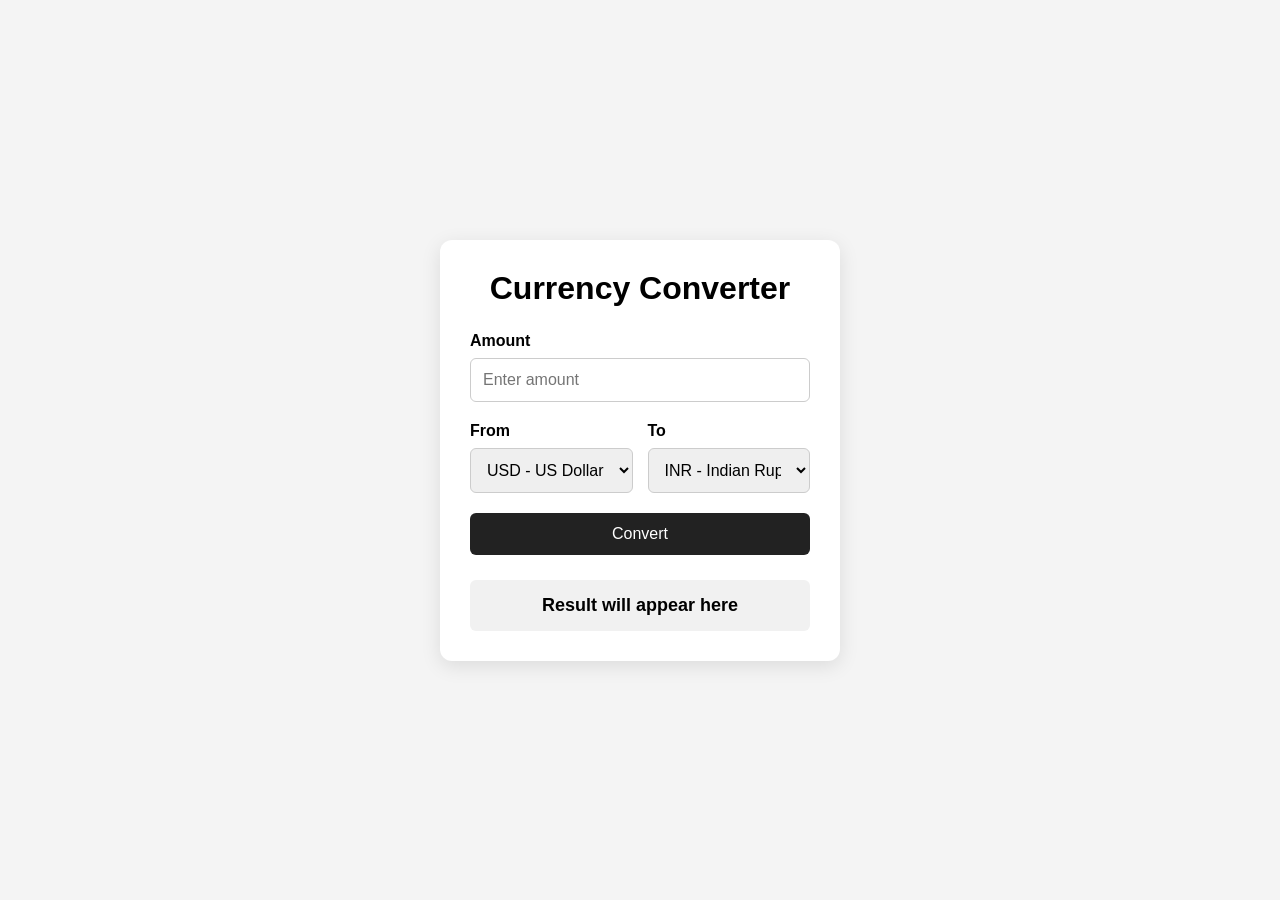
<file: currencyconverter/index.html>
<!DOCTYPE html>
<html lang="en">
<head>
    <meta charset="UTF-8">
    <meta name="viewport" content="width=device-width, initial-scale=1.0">
    <title>Currency Converter</title>
    <link rel="stylesheet" href="style.css">
</head>
<body>

    <div class="container">

        <h1>Currency Converter</h1>

        <div class="form-group">
            <label for="amount">Amount</label>
            <input type="number" id="amount" placeholder="Enter amount">
        </div>

        <div class="currency-row">

            <div class="form-group">
                <label for="fromCurrency">From</label>

                <select id="fromCurrency">
                    <option value="USD">USD - US Dollar</option>
                    <option value="INR">INR - Indian Rupee</option>
                    <option value="EUR">EUR - Euro</option>
                    <option value="GBP">GBP - British Pound</option>
                    <option value="JPY">JPY - Japanese Yen</option>
                </select>
            </div>

            <div class="form-group">
                <label for="toCurrency">To</label>

                <select id="toCurrency">
                    <option value="INR">INR - Indian Rupee</option>
                    <option value="USD">USD - US Dollar</option>
                    <option value="EUR">EUR - Euro</option>
                    <option value="GBP">GBP - British Pound</option>
                    <option value="JPY">JPY - Japanese Yen</option>
                </select>
            </div>

        </div>

        <button id="convertBtn">Convert</button>

        <div id="result">
            Result will appear here
        </div>

    </div>

    <script src="script.js"></script>
</body>
</html>
</file>
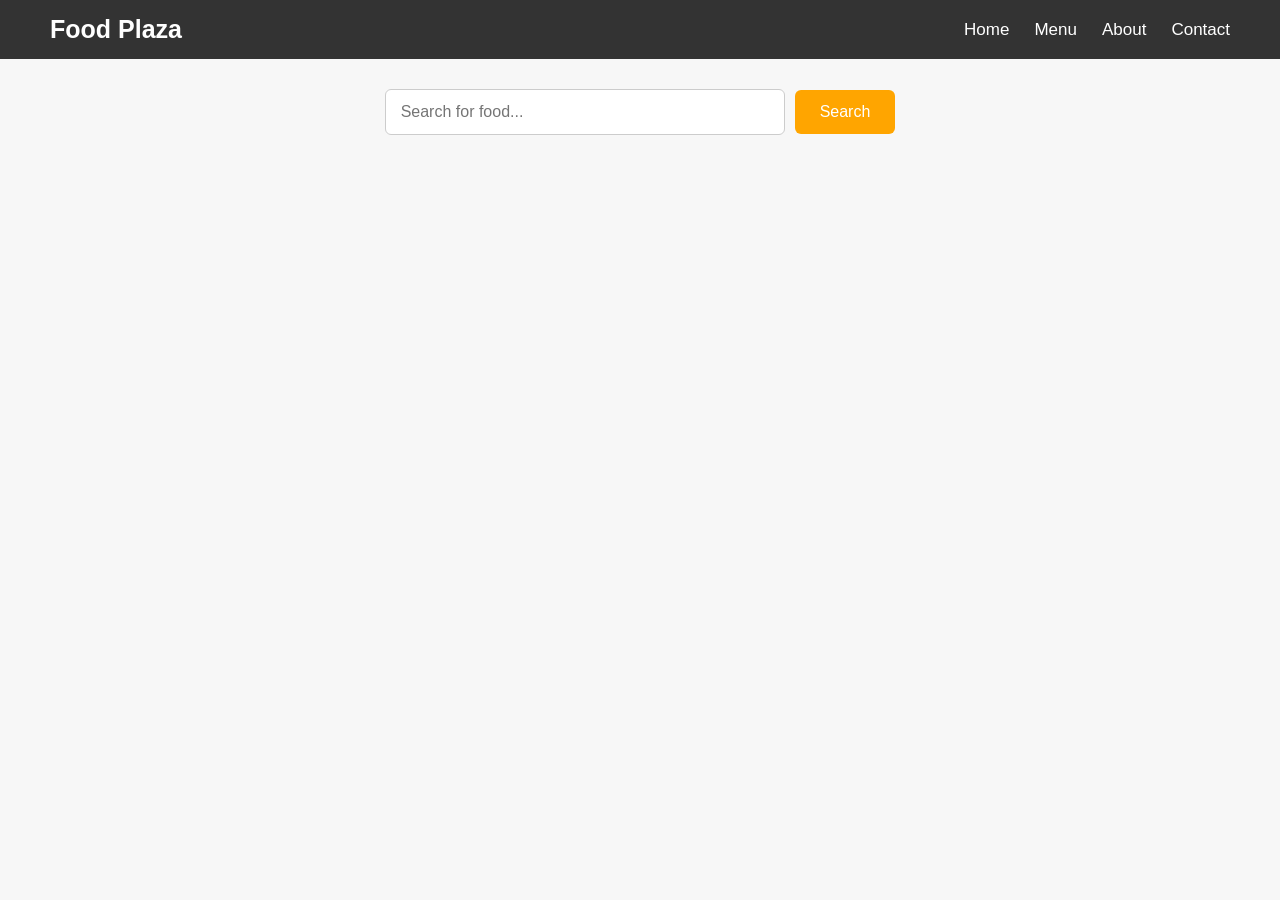
<file: foodreciepe/index.html>
<!DOCTYPE html>
<html lang="en">
<head>
   <meta charset="UTF-8">
   <meta name="viewport" content="width=device-width, initial-scale=1.0">
   <title>Search For Food</title>
   <link rel="stylesheet" href="style.css">
</head>
<body>
   <nav class="navbar">
    <div class="logo">Food Plaza</div>

    <ul>
        <li><a href="#">Home</a></li>
        <li><a href="#">Menu</a></li>
        <li><a href="#">About</a></li>
        <li><a href="#">Contact</a></li>
    </ul>
</nav>
<!-- Search Bar -->
<div class="search-container">
    <input type="text" id="searchInput" placeholder="Search for food...">
    <button id="but">Search</button>
</div>
<!------------Loading--------------->
<p id="loading">Loading...</p>

<!-----------------------------------------------cards---------------------------->

<div class="food-container">

    <!-- Card 1 -->
    <!--<div class="food-card" onclick="showFood(0)">

        <img src="https://www.themealdb.com/images/media/meals/lrfdwz1764438393.jpg"
            alt="Cassava pizza">

        <div class="food-info">

            <h2>Cassava Pizza</h2>

            <p class="location">🌎 Venezuela</p>

            <p class="category">Category: Pork</p>

            <p class="short-description">
                A delicious pizza made with cassava, chorizo,
                turkey ham and mozzarella.
            </p>

            <button>View Details</button>

        </div>
    </div>
   -->
</div>


<!-- Big Food Details Popup -->
 
 <div class="food-popup" id="foodPopup">
   <!----
    <div class="popup-content">

        <span class="close" onclick="closeFood()">&times;</span>

        <img id="popupImage" src="" alt="Food">

        <div class="popup-info">

            <h2 id="popupName"></h2>

            <p>
                <strong>Category:</strong>
                <span id="popupCategory"></span>
            </p>

            <p>
                <strong>Area:</strong>
                <span id="popupArea"></span>
            </p>

            <p>
                <strong>Country:</strong>
                <span id="popupCountry"></span>
            </p>

            <h3>Ingredients</h3>

            <ul id="popupIngredients"></ul>

            <h3>Instructions</h3>

            <p id="popupInstructions"></p>

            <a id="popupYoutube" href="" target="_blank">
                Watch Recipe Video
            </a>

            <br><br>

            <button class="order-btn">
                Order Now
            </button>

        </div>---->

    </div>

</div>
<script src="script.js"></script>  
</body>
</html>
</file>
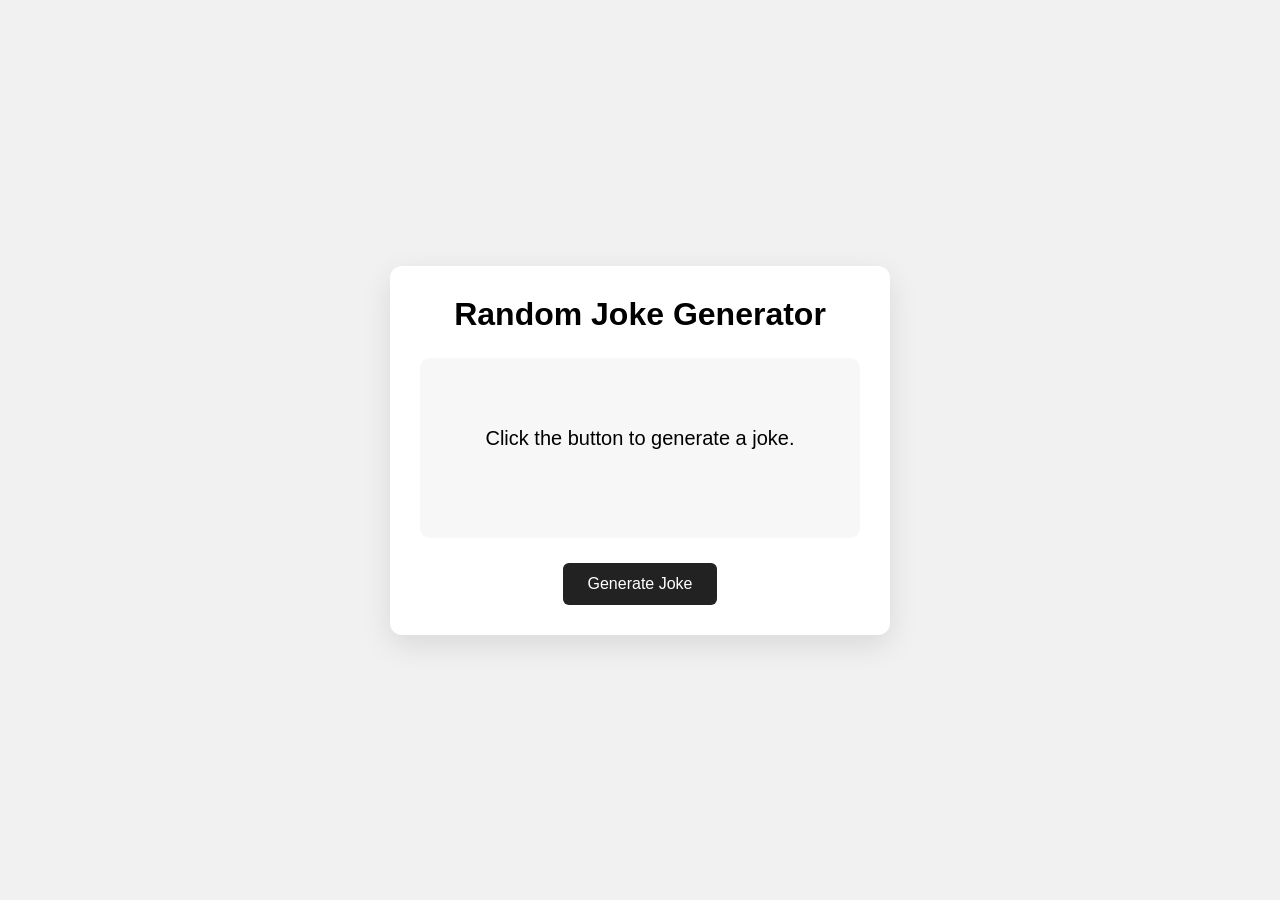
<file: jokegenerator/index.html>
<!DOCTYPE html>
<html lang="en">

<head>
    <meta charset="UTF-8">
    <meta name="viewport" content="width=device-width, initial-scale=1.0">

    <title>Random Joke Generator</title>

    <link rel="stylesheet" href="style.css">
</head>

<body>

    <div class="container">

        <h1>Random Joke Generator</h1>

        <div class="joke-box">

            <p id="setup">
                Click the button to generate a joke.
            </p>

            <p id="punchline"></p>

        </div>

        <button id="generateBtn">
            Generate Joke
        </button>

    </div>

    <script src="script.js"></script>

</body>

</html>
</file>
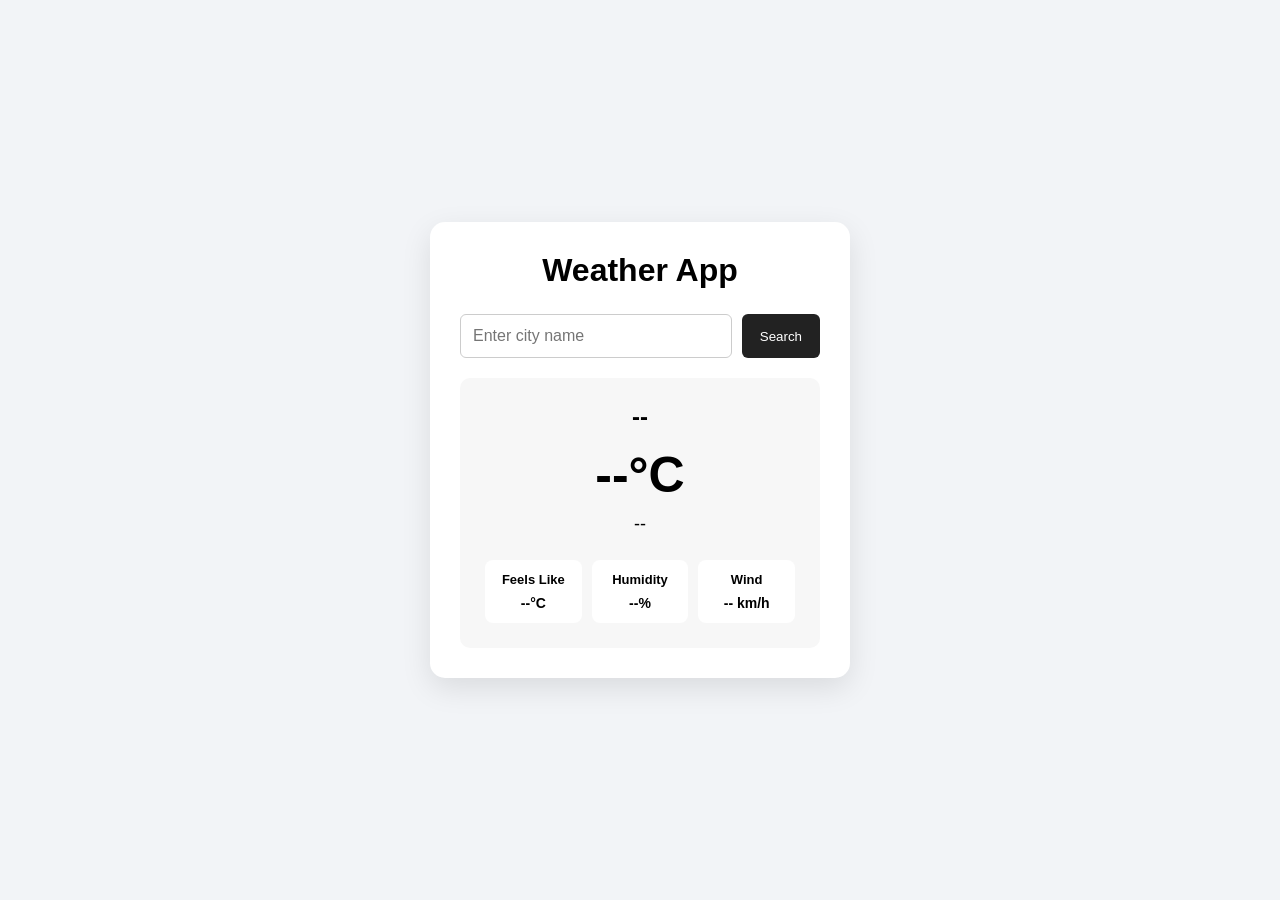
<file: weather/index.html>
<!DOCTYPE html>
<html lang="en">

<head>
    <meta charset="UTF-8">
    <meta name="viewport" content="width=device-width, initial-scale=1.0">

    <title>Weather App</title>

    <link rel="stylesheet" href="style.css">
</head>

<body>

    <div class="container">

        <h1>Weather App</h1>

        <div class="search-box">

            <input
                type="text"
                id="cityInput"
                placeholder="Enter city name"
            >

            <button id="searchBtn">
                Search
            </button>

        </div>

        <div id="loading">
            Loading...
        </div>

        <div id="error"></div>

        <div class="weather-card">

            <h2 id="cityName">--</h2>

            <div class="temperature">
                <span id="temperature">--</span>°C
            </div>

            <p id="weatherDescription">
                --
            </p>

            <div class="weather-details">

                <div>
                    <h3>Feels Like</h3>
                    <p id="feelsLike">--°C</p>
                </div>

                <div>
                    <h3>Humidity</h3>
                    <p id="humidity">--%</p>
                </div>

                <div>
                    <h3>Wind</h3>
                    <p id="wind">-- km/h</p>
                </div>

            </div>

        </div>

    </div>

    <script src="script.js"></script>

</body>

</html>
</file>
<file: currencyconverter/style.css>
* {
    margin: 0;
    padding: 0;
    box-sizing: border-box;
}

body {
    font-family: Arial, sans-serif;
    background: #f4f4f4;

    min-height: 100vh;

    display: flex;
    justify-content: center;
    align-items: center;
}

.container {
    width: 400px;
    background: white;

    padding: 30px;

    border-radius: 12px;

    box-shadow: 0 5px 20px rgba(0, 0, 0, 0.1);
}

h1 {
    text-align: center;
    margin-bottom: 25px;
}

.form-group {
    margin-bottom: 20px;
}

label {
    display: block;
    margin-bottom: 8px;
    font-weight: bold;
}

input,
select {
    width: 100%;
    padding: 12px;

    border: 1px solid #ccc;
    border-radius: 6px;

    font-size: 16px;
}

.currency-row {
    display: flex;
    gap: 15px;
}

.currency-row .form-group {
    flex: 1;
}

button {
    width: 100%;

    padding: 12px;

    border: none;
    border-radius: 6px;

    background: #222;
    color: white;

    font-size: 16px;

    cursor: pointer;
}

button:hover {
    background: #444;
}

#result {
    margin-top: 25px;

    padding: 15px;

    background: #f1f1f1;

    border-radius: 6px;

    text-align: center;

    font-size: 18px;
    font-weight: bold;
}
</file>
<file: foodreciepe/style.css>
/* =========================
   GLOBAL
========================= */

* {
    margin: 0;
    padding: 0;
    box-sizing: border-box;
}

body {
    font-family: Arial, sans-serif;
    background-color: #f7f7f7;
    color: #333;
}


/* =========================
   NAVBAR
========================= */

.navbar {
    display: flex;
    justify-content: space-between;
    align-items: center;
    padding: 15px 50px;
    background-color: #333;
}

.logo {
    color: white;
    font-size: 25px;
    font-weight: bold;
}

.navbar ul {
    display: flex;
    gap: 25px;
    list-style: none;
}

.navbar a {
    color: white;
    text-decoration: none;
    font-size: 17px;
    transition: 0.3s;
}

.navbar a:hover {
    color: orange;
}


/* =========================
   SEARCH
========================= */

.search-container {
    display: flex;
    justify-content: center;
    align-items: center;
    gap: 10px;
    margin: 30px 0;
    padding: 0 20px;
}

.search-container input {
    width: 400px;
    max-width: 100%;
    padding: 13px 15px;
    border: 1px solid #ccc;
    border-radius: 6px;
    font-size: 16px;
    outline: none;
}

.search-container input:focus {
    border-color: orange;
    box-shadow: 0 0 5px rgba(255, 165, 0, 0.3);
}

.search-container button {
    padding: 13px 25px;
    border: none;
    border-radius: 6px;
    background-color: orange;
    color: white;
    font-size: 16px;
    cursor: pointer;
    transition: 0.3s;
}

.search-container button:hover {
    background-color: darkorange;
}


/* =========================
   LOADING
========================= */

#loading {
    display: none;
    text-align: center;
    font-size: 18px;
    color: orange;
    margin: 20px;
}


/* =========================
   FOOD CARDS CONTAINER
========================= */

.food-container {
    display: grid;

    /* 3 cards in one row */
    grid-template-columns: repeat(3, minmax(0, 1fr));

    gap: 25px;

    padding: 30px 50px;

    max-width: 1400px;
    margin: auto;
}


/* =========================
   FOOD CARD
========================= */

.food-card {
    width: 100%;

    /* Fixed card height */
    min-height: 470px;

    background-color: white;

    border-radius: 15px;

    overflow: hidden;

    box-shadow: 0 5px 15px rgba(0, 0, 0, 0.12);

    cursor: pointer;

    transition: transform 0.3s ease,
                box-shadow 0.3s ease;

    display: flex;
    flex-direction: column;
}

.food-card:hover {
    transform: translateY(-7px);

    box-shadow: 0 10px 25px rgba(0, 0, 0, 0.20);
}


/* =========================
   CARD IMAGE
========================= */

.food-card img {
    width: 100%;

    /* Fixed image size */
    height: 220px;

    object-fit: cover;

    display: block;

    transition: transform 0.3s ease;
}

.food-card:hover img {
    transform: scale(1.03);
}


/* =========================
   CARD INFORMATION
========================= */

.food-info {
    padding: 18px;

    display: flex;
    flex-direction: column;

    flex: 1;
}

.food-info h2 {
    margin-bottom: 10px;

    font-size: 21px;

    color: #222;
}

.location {
    color: #777;

    margin-bottom: 8px;

    font-size: 14px;
}

.category {
    color: orange;

    font-weight: bold;

    margin-bottom: 10px;

    font-size: 15px;
}

.short-description {
    color: #555;

    line-height: 1.5;

    font-size: 15px;

    /* Keeps descriptions from making cards different heights */
    display: -webkit-box;
    -webkit-line-clamp: 3;
    -webkit-box-orient: vertical;

    overflow: hidden;
}


/* =========================
   CARD BUTTON
========================= */

.food-info button {
    width: 100%;

    padding: 11px;

    margin-top: auto;
    margin-top: 15px;

    border: none;

    border-radius: 8px;

    background-color: orange;

    color: white;

    font-size: 16px;

    cursor: pointer;

    transition: 0.3s;
}

.food-info button:hover {
    background-color: darkorange;
}


/* =========================
   POPUP
========================= */

.food-popup {
    display: none;

    position: fixed;

    top: 0;
    left: 0;

    width: 100%;
    height: 100%;

    background-color: rgba(0, 0, 0, 0.65);

    justify-content: center;
    align-items: center;

    padding: 20px;

    z-index: 999;
}


/* =========================
   POPUP CONTENT
========================= */

.popup-content {
    width: 700px;

    max-width: 100%;

    max-height: 90vh;

    background-color: white;

    border-radius: 15px;

    overflow-y: auto;

    position: relative;

    box-shadow: 0 10px 30px rgba(0, 0, 0, 0.3);

    animation: popupAnimation 0.3s ease;
}

@keyframes popupAnimation {
    from {
        transform: scale(0.8);
        opacity: 0;
    }

    to {
        transform: scale(1);
        opacity: 1;
    }
}


/* =========================
   POPUP IMAGE
========================= */

.popup-content img {
    width: 100%;

    height: 300px;

    object-fit: cover;

    display: block;
}


/* =========================
   POPUP INFORMATION
========================= */

.popup-info {
    padding: 20px;
}

.popup-info h2 {
    font-size: 28px;

    margin-bottom: 15px;
}

.popup-info h3 {
    margin-top: 20px;

    margin-bottom: 10px;
}

.popup-info p {
    color: #555;

    line-height: 1.6;
}

.popup-info ul {
    padding-left: 20px;
}

.popup-info li {
    margin-bottom: 5px;
}


/* =========================
   CLOSE BUTTON
========================= */

.close {
    position: absolute;

    right: 15px;
    top: 10px;

    width: 40px;
    height: 40px;

    display: flex;
    justify-content: center;
    align-items: center;

    font-size: 30px;

    color: white;

    background-color: rgba(0, 0, 0, 0.5);

    border-radius: 50%;

    cursor: pointer;

    z-index: 10;

    transition: 0.3s;
}

.close:hover {
    background-color: red;

    transform: rotate(90deg);
}


/* =========================
   YOUTUBE LINK
========================= */

#popupYoutube {
    display: inline-block;

    margin-top: 15px;

    color: blue;

    text-decoration: none;
}

#popupYoutube:hover {
    text-decoration: underline;
}


/* =========================
   ORDER BUTTON
========================= */

.order-btn {
    width: 100%;

    padding: 12px;

    margin-top: 15px;

    border: none;

    border-radius: 8px;

    background-color: orange;

    color: white;

    font-size: 17px;

    cursor: pointer;

    transition: 0.3s;
}

.order-btn:hover {
    background-color: darkorange;

    transform: translateY(-2px);
}


/* =========================
   TABLET
========================= */

@media (max-width: 900px) {

    .navbar {
        padding: 15px 25px;
    }

    .food-container {
        grid-template-columns: repeat(2, 1fr);

        padding: 25px;

        gap: 20px;
    }

    .food-card {
        min-height: 460px;
    }

    .food-card img {
        height: 210px;
    }
}


/* =========================
   MOBILE
========================= */

@media (max-width: 600px) {

    .navbar {
        flex-direction: column;

        gap: 15px;

        padding: 15px 20px;
    }

    .navbar ul {
        gap: 15px;

        flex-wrap: wrap;

        justify-content: center;
    }

    .navbar a {
        font-size: 15px;
    }


    /* Search */

    .search-container {
        flex-direction: column;

        margin: 20px 0;
    }

    .search-container input {
        width: 100%;
    }

    .search-container button {
        width: 100%;
    }


    /* Cards */

    .food-container {
        grid-template-columns: 1fr;

        padding: 20px;

        gap: 20px;
    }

    .food-card {
        width: 100%;

        min-height: 450px;
    }

    .food-card img {
        height: 220px;
    }


    /* Popup */

    .popup-content {
        width: 100%;

        max-height: 90vh;
    }

    .popup-content img {
        height: 220px;
    }

    .popup-info {
        padding: 15px;
    }

    .popup-info h2 {
        font-size: 23px;
    }
}


/* =========================
   SMALL MOBILE
========================= */

@media (max-width: 400px) {

    .food-container {
        padding: 15px;
    }

    .food-card {
        min-height: 430px;
    }

    .food-card img {
        height: 200px;
    }

    .food-info {
        padding: 15px;
    }

    .food-info h2 {
        font-size: 19px;
    }

    .short-description {
        font-size: 14px;
    }
}
</file>
<file: jokegenerator/style.css>
* {
    margin: 0;
    padding: 0;
    box-sizing: border-box;
}

body {
    min-height: 100vh;

    display: flex;
    justify-content: center;
    align-items: center;

    font-family: Arial, sans-serif;

    background: #f1f1f1;
}

.container {
    width: 500px;

    padding: 30px;

    background: white;

    border-radius: 12px;

    box-shadow: 0 10px 30px rgba(0, 0, 0, 0.1);

    text-align: center;
}

h1 {
    margin-bottom: 25px;
}

.joke-box {
    min-height: 180px;

    padding: 25px;

    display: flex;
    flex-direction: column;

    justify-content: center;
    align-items: center;

    background: #f7f7f7;

    border-radius: 10px;

    margin-bottom: 25px;
}

#setup {
    font-size: 20px;

    line-height: 1.5;

    margin-bottom: 20px;
}

#punchline {
    font-size: 18px;

    font-weight: bold;
}

button {
    padding: 12px 25px;

    border: none;

    border-radius: 6px;

    background: #222;

    color: white;

    font-size: 16px;

    cursor: pointer;
}

button:hover {
    background: #444;
}
</file>
<file: weather/style.css>
* {
    margin: 0;
    padding: 0;
    box-sizing: border-box;
}

body {
    font-family: Arial, sans-serif;

    min-height: 100vh;

    display: flex;
    justify-content: center;
    align-items: center;

    background: #f2f4f7;
}

.container {
    width: 420px;

    background: white;

    padding: 30px;

    border-radius: 15px;

    box-shadow: 0 10px 30px rgba(0, 0, 0, 0.1);
}

h1 {
    text-align: center;

    margin-bottom: 25px;
}

.search-box {
    display: flex;

    gap: 10px;

    margin-bottom: 20px;
}

.search-box input {
    flex: 1;

    padding: 12px;

    border: 1px solid #ccc;

    border-radius: 6px;

    font-size: 16px;
}

.search-box button {
    padding: 12px 18px;

    border: none;

    border-radius: 6px;

    background: #222;

    color: white;

    cursor: pointer;
}

.search-box button:hover {
    background: #444;
}

#loading {
    text-align: center;

    margin: 15px 0;

    display: none;
}

#error {
    text-align: center;

    margin: 15px 0;

    display: none;
}

.weather-card {
    text-align: center;

    padding: 25px;

    background: #f7f7f7;

    border-radius: 10px;

    margin-top: 20px;
}

.weather-card h2 {
    margin-bottom: 15px;
}

.temperature {
    font-size: 50px;

    font-weight: bold;

    margin-bottom: 10px;
}

#weatherDescription {
    font-size: 18px;

    margin-bottom: 25px;
}

.weather-details {
    display: flex;

    justify-content: space-between;

    gap: 10px;
}

.weather-details div {
    flex: 1;

    padding: 12px;

    background: white;

    border-radius: 8px;
}

.weather-details h3 {
    font-size: 13px;

    margin-bottom: 8px;
}

.weather-details p {
    font-size: 14px;

    font-weight: bold;
}
</file>
